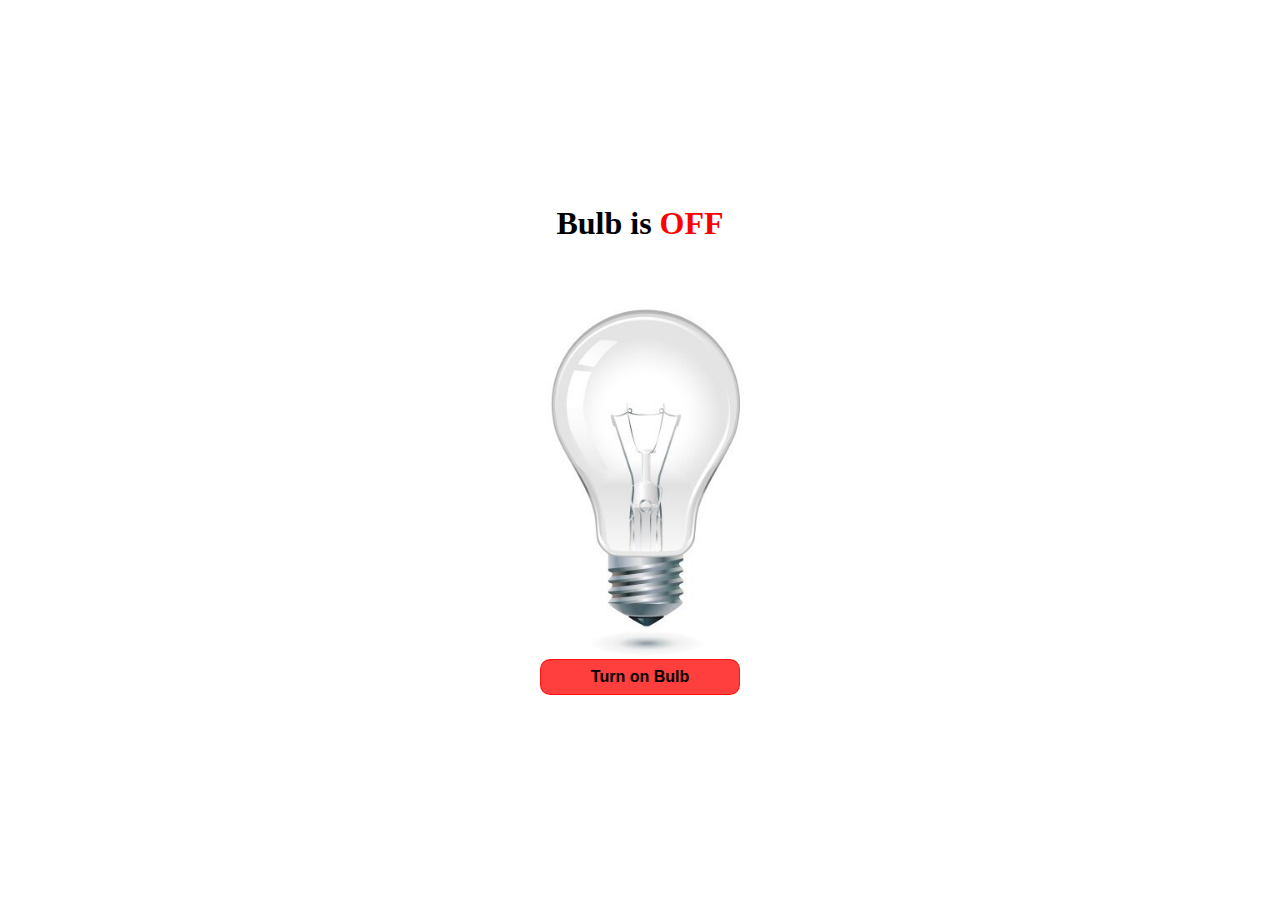
<file: Bulb-Project-on-off/index.html>
<!DOCTYPE html>
<html lang="en">
  <head>
    <meta charset="UTF-8" />
    <meta name="viewport" content="width=device-width, initial-scale=1.0" />
    <title>Bulb-Project ON - OFF</title>
    <link rel="stylesheet" href="style.css" />
  </head>
  <body>
    <div class="bulb-container">
      <h1>Bulb is <span id="signal" class="red">OFF</span></h1>
      <div class="bulb-box">
        <img id="bulbimg" src="./off bulb.jpg" alt="bulb-off" />
        <!-- <img id="bulb" src="./on bulb.jpg" alt="bulb-off"> -->
        <button id="btn" onclick="changeIMG()" >Turn on Bulb</button>
      </div>
    </div>

    <script src="script.js"></script>
  </body>
</html>
</file>
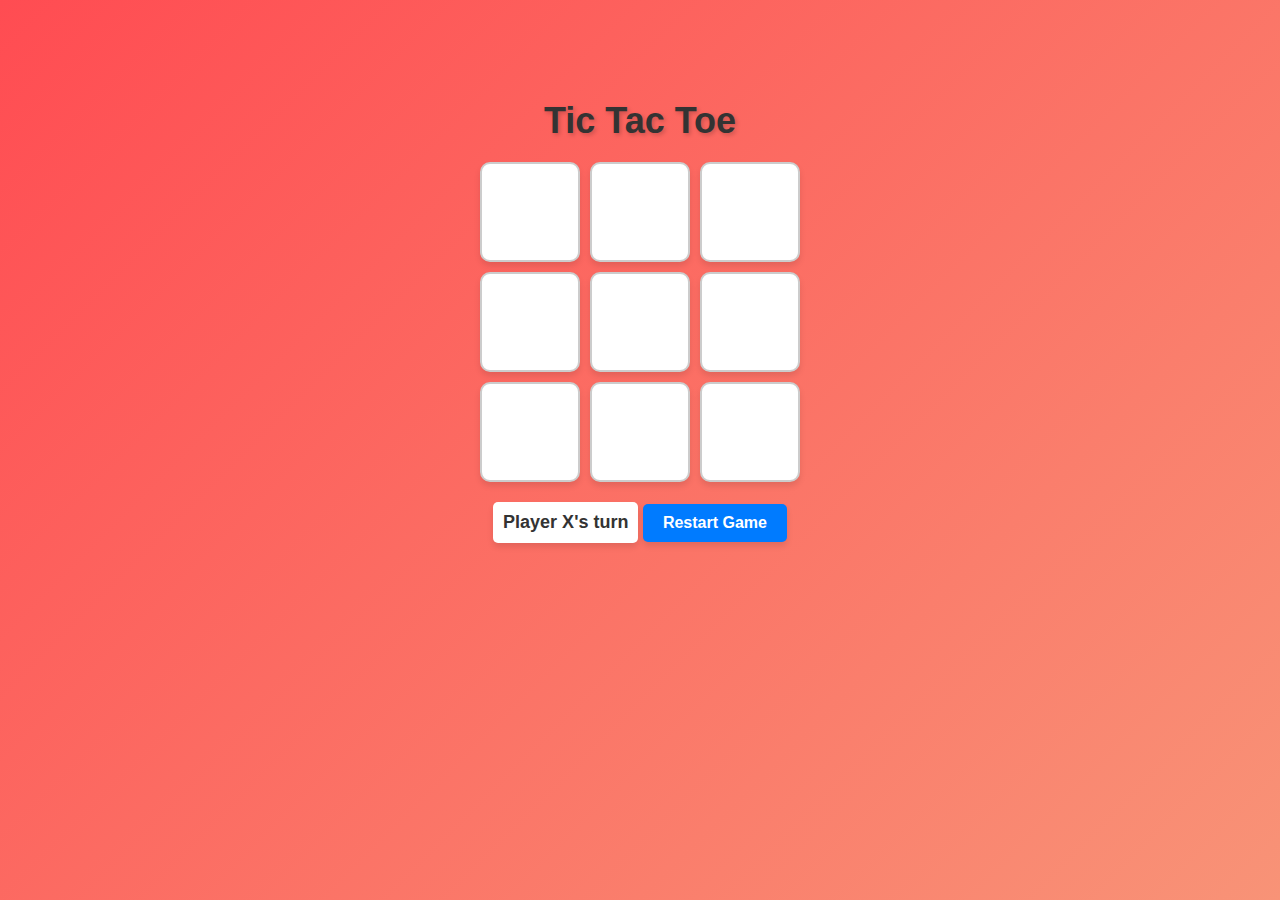
<file: Tic Tac Toe Game/index.html>
<!DOCTYPE html>
<html lang="en">
<head>
    <meta charset="UTF-8">
    <meta name="viewport" content="width=device-width, initial-scale=1.0">
    <title>Tic Tac Toe</title>
    <link rel="stylesheet" href="style.css">
   
</head>
<body>
    <h1>Tic Tac Toe</h1>
    <div class="board" id="board"></div>
    <div class="status" id="status">Player X's turn</div>
    <button onclick="restartGame()">Restart Game</button>
    

    <script src="script.js"></script>
</body>
</html>
</file>
<file: Bulb-Project-on-off/style.css>
* {
  padding: 0;
  margin: 0;
  box-sizing: border-box;
}

.bulb-container {
  width: 100vw;
  height: 100vh;
  background-color: rgb(255, 255, 255);
  justify-content: center;
  display: flex;
  align-items: center;
  flex-direction: column;
}

.bulb-box {
  display: flex;
  justify-content: center;
  flex-direction: column;
}

.bulb-box img {
  width: 200px;
}

.bulb-box button {
  padding: 8px 20px;
  font-size: 16px;
  outline: none;
  border-radius: 10px;
  background-color: rgba(255, 0, 0, 0.756);
  border: 1px solid rgba(255, 0, 0, 0.701);
  font-weight: 600;
}

.bulb-box button:hover {
  background-color: rgb(225, 20, 20);
  color: white;
}

.green {
  color: green;
}

.red {
  color: red;
}
</file>
<file: Tic Tac Toe Game/style.css>
*{
    padding: 0;
    margin: 0;
    box-sizing: border-box;
}
body {
    font-family: Arial, sans-serif;
    text-align: center;
    /* margin-top: 50px; */
    padding-top: 100px;
    background: linear-gradient(135deg, #ff4c52 0%, #f89377 100%);
    color: #333;
    height: 100vh;
}
h1 {
    font-size: 36px;
    margin-bottom: 20px;
    text-shadow: 2px 2px 4px rgba(0, 0, 0, 0.2);
}
.board {
    display: grid;
    grid-template-columns: repeat(3, 100px);
    grid-template-rows: repeat(3, 100px);
    gap: 10px;
    justify-content: center;
    margin: 0 auto;
    position: relative;
}
.cell {
    width: 100px;
    height: 100px;
    display: flex;
    align-items: center;
    justify-content: center;
    font-size: 24px;
    font-weight: bold;
    background-color: #fff;
    border: 2px solid #ccc;
    border-radius: 10px;
    cursor: pointer;
    box-shadow: 0 4px 6px rgba(0, 0, 0, 0.1);
    transition: transform 0.2s, background-color 0.2s;
}
.cell:hover {
    background-color: #f0f8ff;
    transform: scale(1.05);
}
.cell.taken {
    pointer-events: none;
    background-color: #e0e0e0;
    color: #888;
}
.status {
    margin-top: 20px;
    font-size: 18px;
    font-weight: bold;
    padding: 10px;
    background-color: #fff;
    border-radius: 5px;
    box-shadow: 0 4px 6px rgba(0, 0, 0, 0.1);
    display: inline-block;
}
button {
    margin-top: 20px;
    padding: 10px 20px;
    font-size: 16px;
    font-weight: bold;
    color: #fff;
    background-color: #007BFF;
    border: none;
    border-radius: 5px;
    cursor: pointer;
    box-shadow: 0 4px 6px rgba(0, 0, 0, 0.1);
    transition: background-color 0.3s, transform 0.2s;
}
button:hover {
    background-color: #0056b3;
    transform: scale(1.05);
}
.winning-line {
    position: absolute;
    background-color: #ff6b6b;
    height: 5px;
    width: 0;
    top: 0;
    left: 0;
    transform-origin: left;
    transform: translate(0, 0) rotate(0deg);
    transition: width 0.3s ease-in-out;
}
</file>
